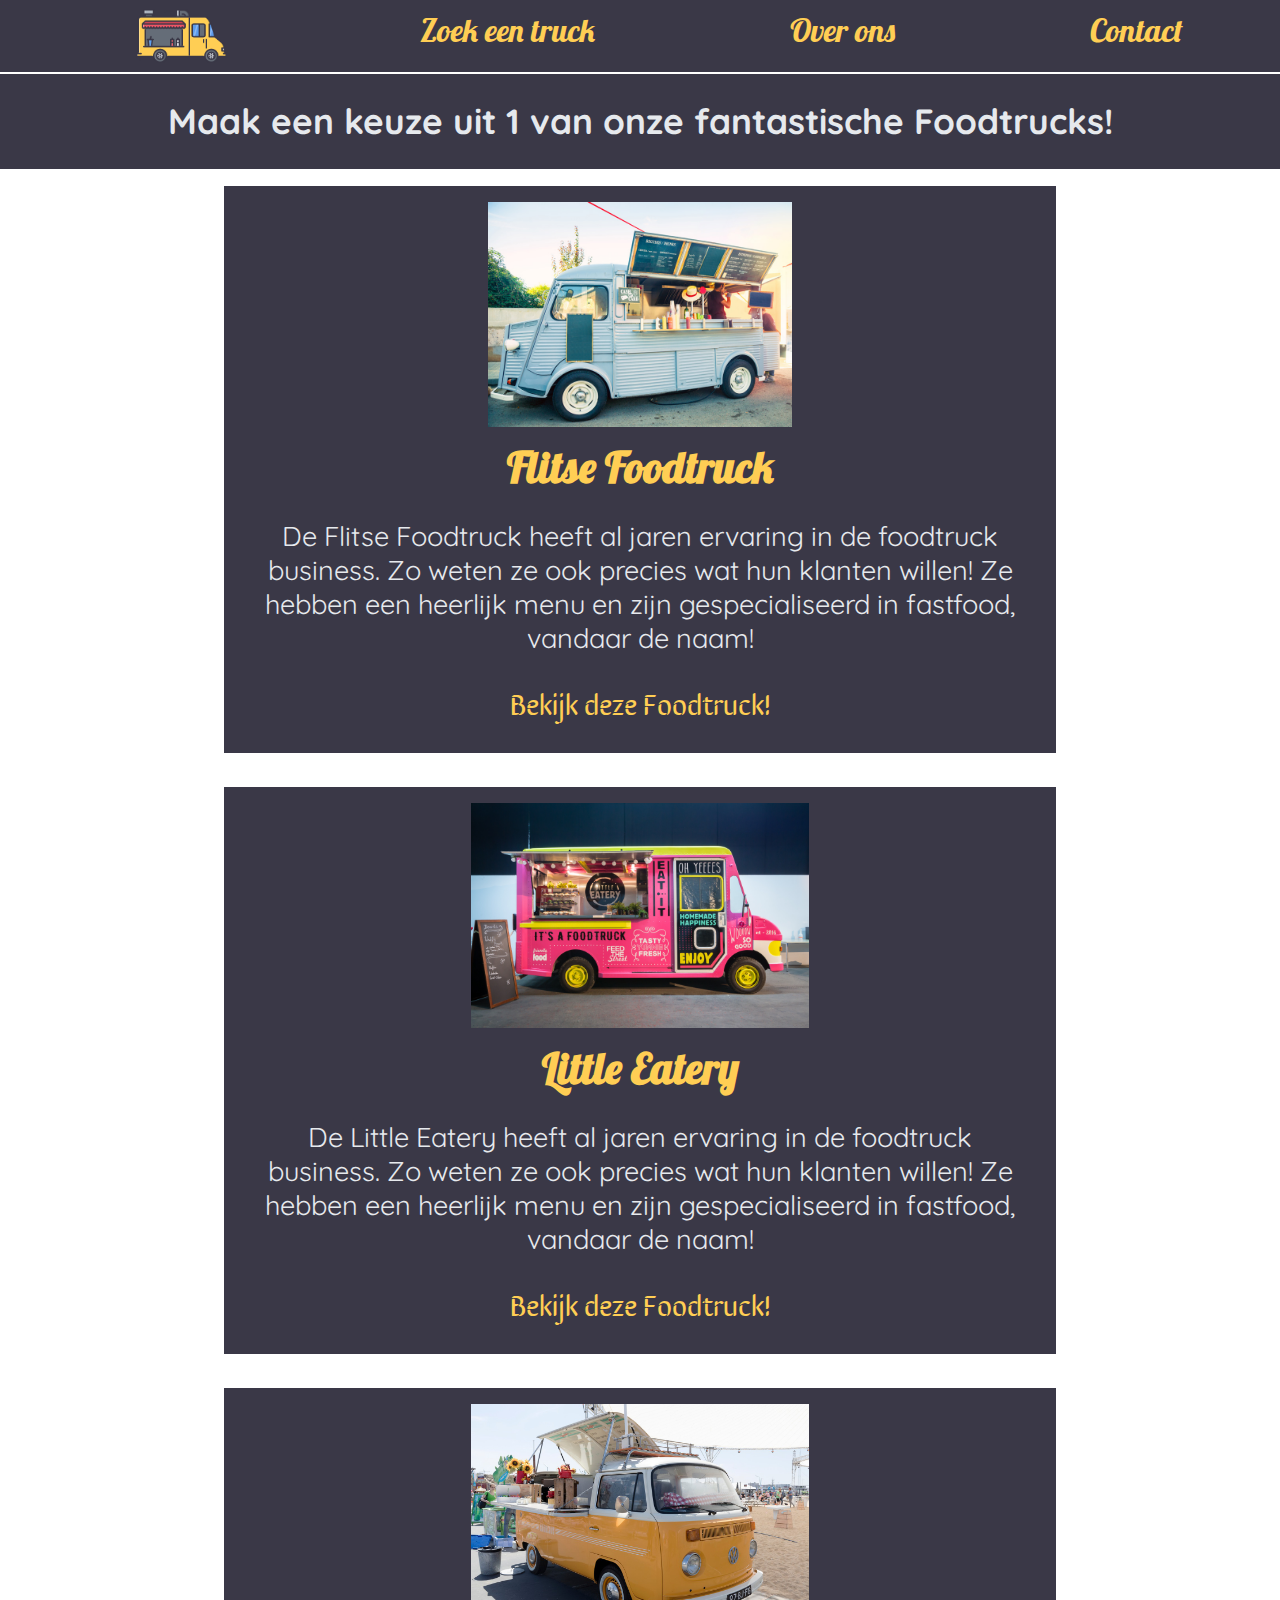
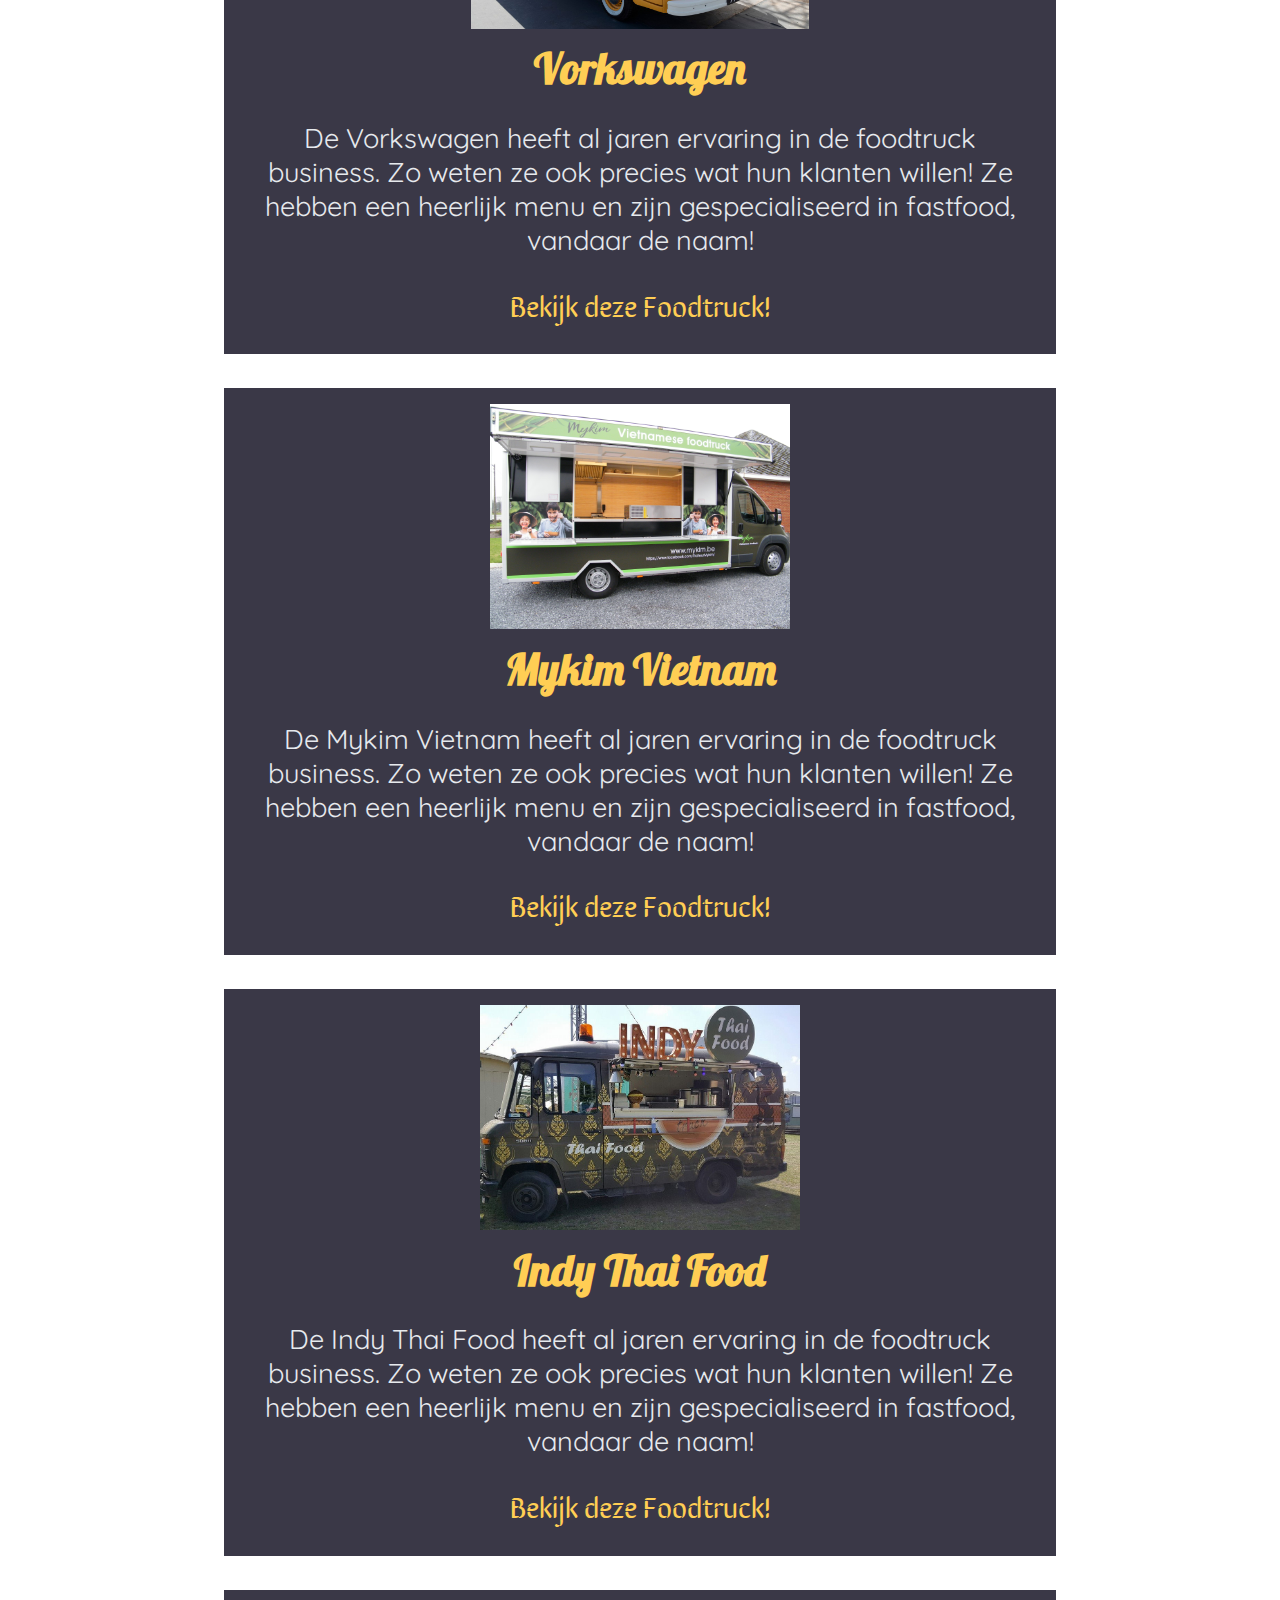
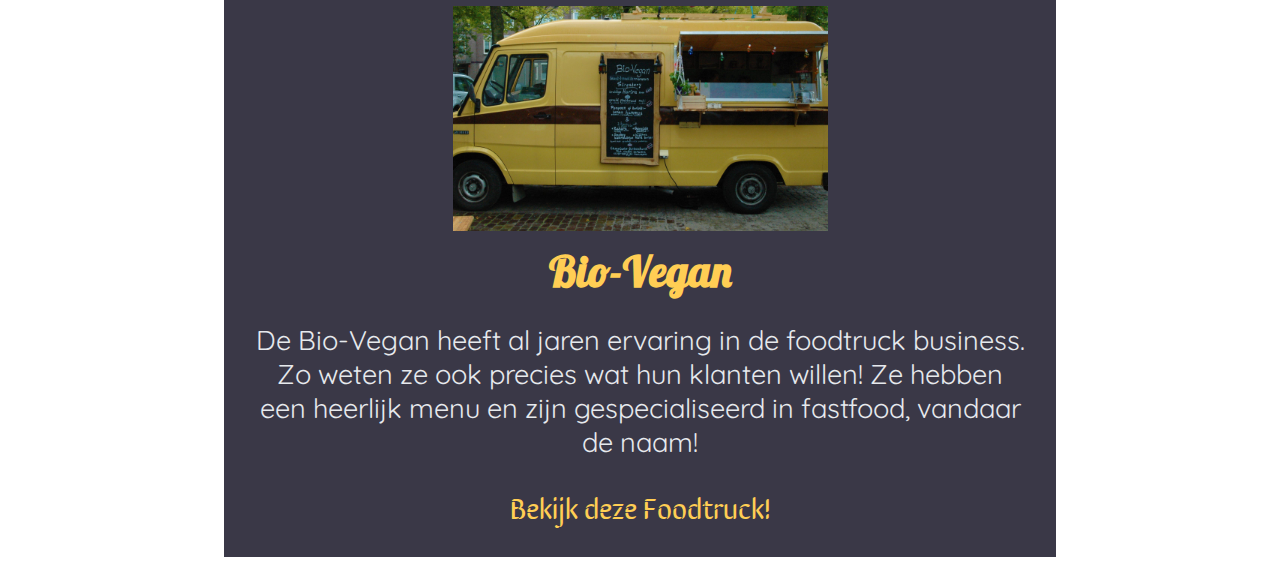
<file: index.html>
<!DOCTYPE html>
<html lang="en">

<head>
    <meta charset="UTF-8">
    <meta name="viewport" content="width=device-width, initial-scale=1.0">
    <title>Responsive nav</title>
    <link rel="stylesheet" href="style2.css">

    <link href="https://fonts.googleapis.com/css?family=Quicksand:400,500,600&display=swap" rel="stylesheet">
    <link href="https://fonts.googleapis.com/css?family=Lobster&display=swap" rel="stylesheet">
    <link href="https://fonts.googleapis.com/css?family=Sirin+Stencil&display=swap" rel="stylesheet">

</head>

<body>
    <header>

        <nav>

            <ul class="flex-container">
                <a href="index.html"><img src="foodtruckart.png" alt="Foodtruck"></a>
                <li><a id="zoek">Zoek een truck</a></li>
                <li><a href="404.html">Over ons</a></li>
                <li><a href="contact.html">Contact</a></li>

            </ul>
        </nav>
    </header>
    <main>
       <input id="sBar" type="text" placeholder="Search..">
        <h1>Maak een keuze uit 1 van onze fantastische Foodtrucks!</h1>
        <section class="flex-container2">


            <article class="flex-article">
                <img id=ft1 src="ft/ft1.jpg" alt="Flitse Foodtruck">
                <h3>Flitse Foodtruck</h3>
                <p id=ft1tekst>De Flitse Foodtruck heeft al jaren ervaring in de foodtruck business. Zo weten ze ook precies wat hun klanten willen! Ze hebben een heerlijk menu en zijn gespecialiseerd in fastfood, vandaar de naam!</p>
                <a href="flitsefoodtruck.html">Bekijk deze Foodtruck!</a>
            </article>


            <article class="flex-article">
                <img id=ft2 src="ft/ft2.jpg" alt="Little Eatery">
                <h3>Little Eatery</h3>
                <p id=ft2tekst>De Little Eatery heeft al jaren ervaring in de foodtruck business. Zo weten ze ook precies wat hun klanten willen! Ze hebben een heerlijk menu en zijn gespecialiseerd in fastfood, vandaar de naam!</p>
                <a href="#">Bekijk deze Foodtruck!</a>
            </article>

            <article class="flex-article">
                <img src="ft/ft3.jpg" alt="Vorkswagen">
                <h3>Vorkswagen</h3>
                <p>De Vorkswagen heeft al jaren ervaring in de foodtruck business. Zo weten ze ook precies wat hun klanten willen! Ze hebben een heerlijk menu en zijn gespecialiseerd in fastfood, vandaar de naam!</p>
                <a href="#">Bekijk deze Foodtruck!</a>
            </article>

            <article class="flex-article">
                <img src="ft/ft4.jpg" alt="Mykim Vietnam">
                <h3>Mykim Vietnam</h3>
                <p>De Mykim Vietnam heeft al jaren ervaring in de foodtruck business. Zo weten ze ook precies wat hun klanten willen! Ze hebben een heerlijk menu en zijn gespecialiseerd in fastfood, vandaar de naam!</p>
                <a href="#">Bekijk deze Foodtruck!</a>
            </article>

            <article class="flex-article">
                <img src="ft/ft5.jpg" alt="Indy Thai Food">
                <h3>Indy Thai Food</h3>
                <p>De Indy Thai Food heeft al jaren ervaring in de foodtruck business. Zo weten ze ook precies wat hun klanten willen! Ze hebben een heerlijk menu en zijn gespecialiseerd in fastfood, vandaar de naam!</p>
                <a href="#">Bekijk deze Foodtruck!</a>
            </article>

            <article class="flex-article">
                <img src="ft/ft6.jpg" alt="Bio-Vegan">
                <h3>Bio-Vegan</h3>
                <p>De Bio-Vegan heeft al jaren ervaring in de foodtruck business. Zo weten ze ook precies wat hun klanten willen! Ze hebben een heerlijk menu en zijn gespecialiseerd in fastfood, vandaar de naam!</p>
                <a href="#">Bekijk deze Foodtruck!</a>
            </article>
        </section>


    </main>

    <footer></footer>
<script src="scripts.js"></script>
</body>

</html>
</file>
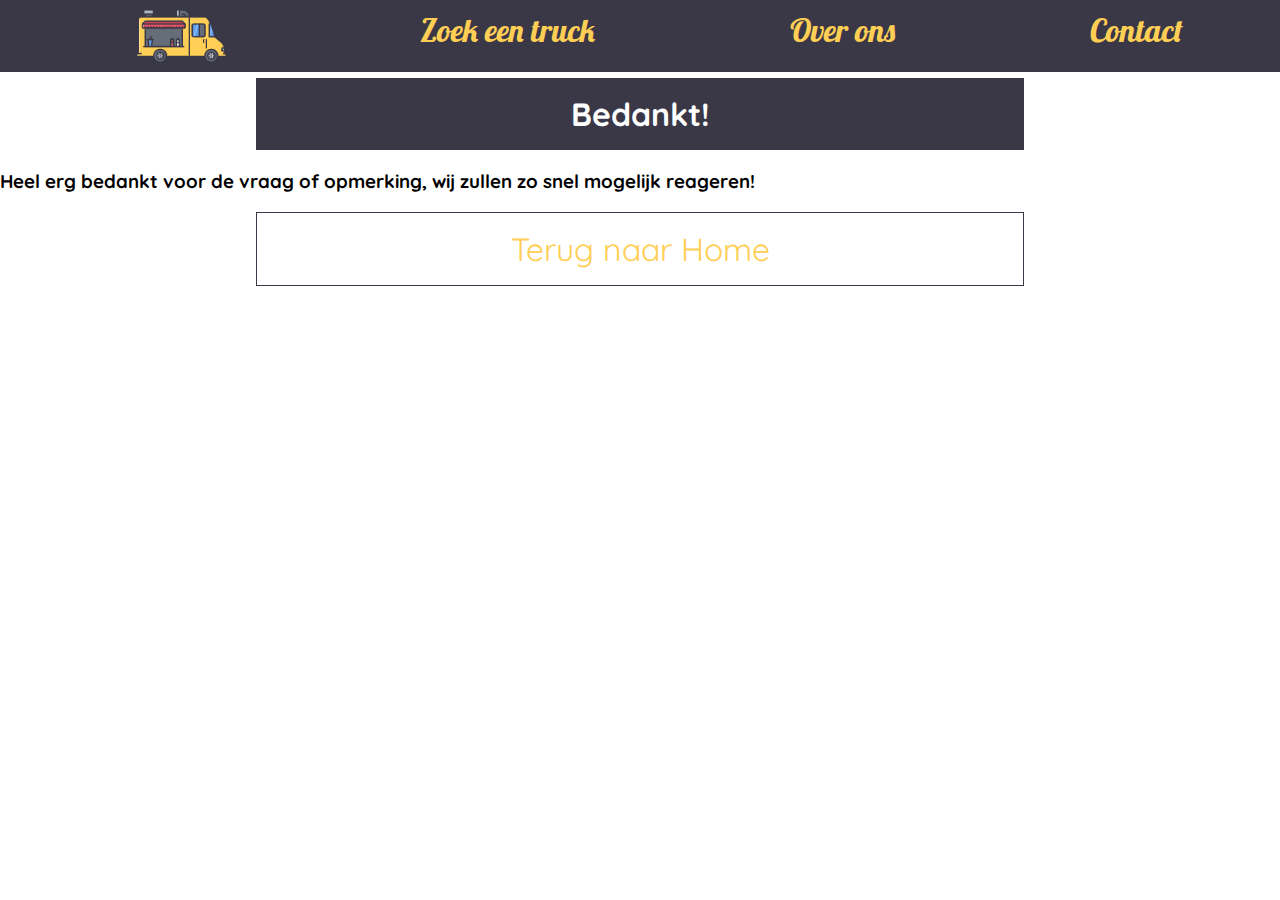
<file: bedankt.html>
<!DOCTYPE html>
<html lang="en">

<head>
    <meta charset="UTF-8">
    <meta name="viewport" content="width=device-width, initial-scale=1.0">
    <title>Responsive nav</title>
    <link rel="stylesheet" href="style2.css">
    <script>
        src = "scripts.js"

    </script>
    <link href="https://fonts.googleapis.com/css?family=Quicksand:400,500,600&display=swap" rel="stylesheet">
    <link href="https://fonts.googleapis.com/css?family=Lobster&display=swap" rel="stylesheet">
    <link href="https://fonts.googleapis.com/css?family=Sirin+Stencil&display=swap" rel="stylesheet">
</head>

<body>
    <header>
        <nav>

            <ul class="flex-container">
                <a href="index.html"><img src="foodtruckart.png" alt="Foodtruck"></a>
                <li><a href="404.html">Zoek een truck</a></li>
                <li><a href="404.html">Over ons</a></li>
                <li><a href="contact.html">Contact</a></li>
            </ul>
        </nav>
    </header>

    <main>

        <h2>Bedankt!</h2>
        <h3>Heel erg bedankt voor de vraag of opmerking, wij zullen zo snel mogelijk reageren!</h3>

        <a class="link" href="index.html">Terug naar Home</a>


    </main>
</file>
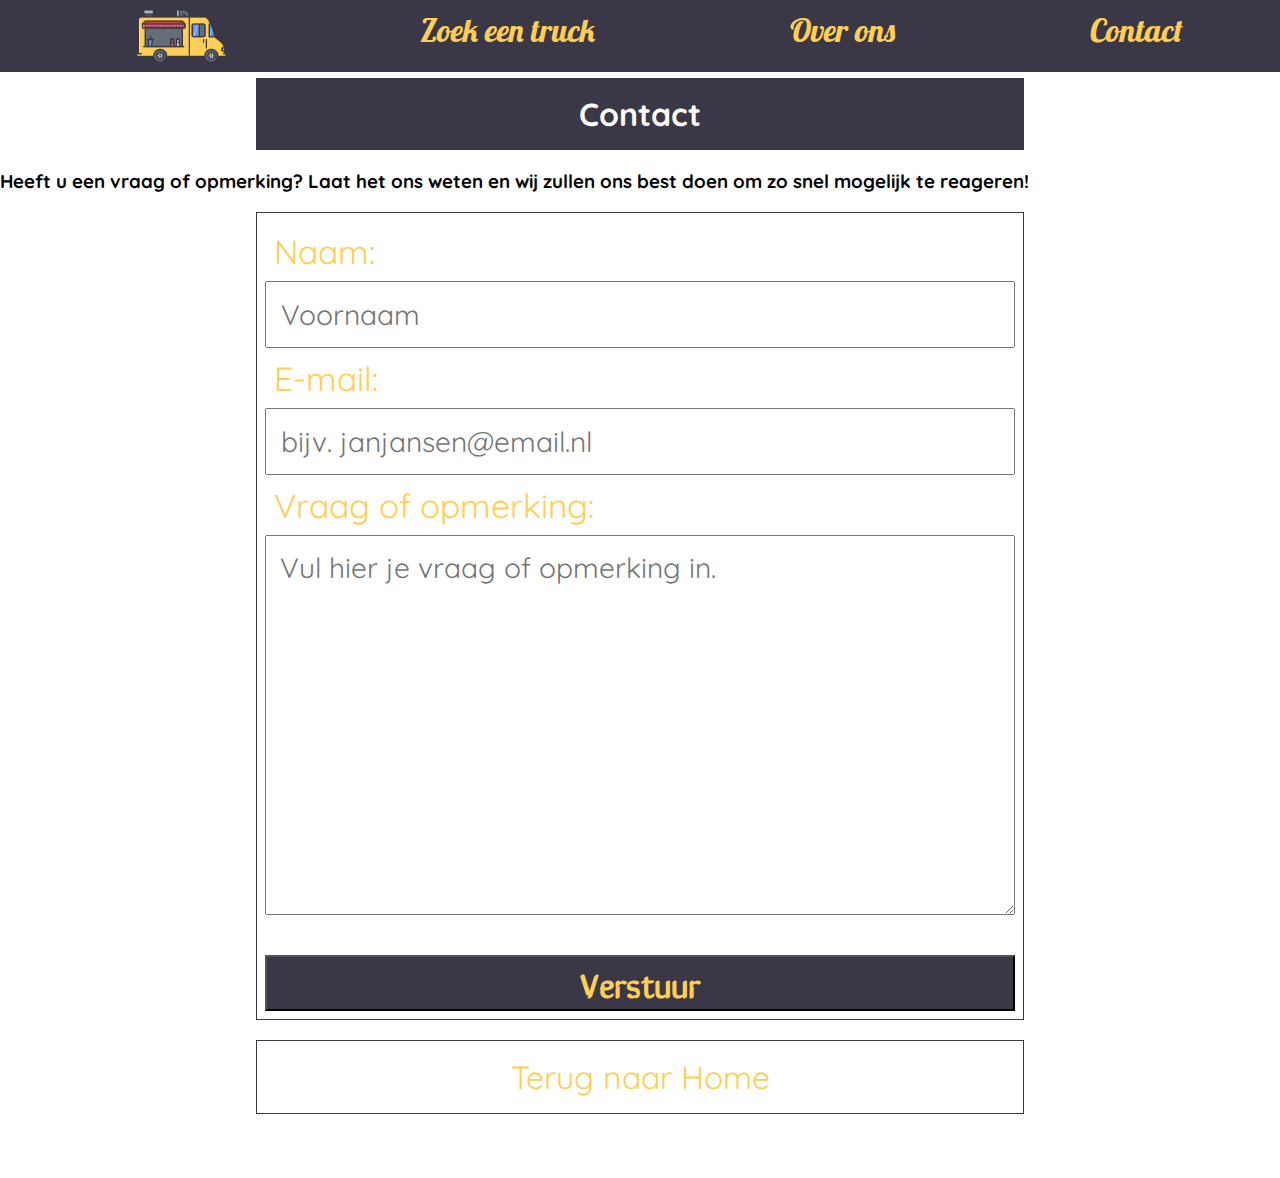
<file: contact.html>
<!DOCTYPE html>
<html lang="en">

<head>
    <meta charset="UTF-8">
    <meta name="viewport" content="width=device-width, initial-scale=1.0">
    <title>Responsive nav</title>
    <link rel="stylesheet" href="style2.css">
    <script>
        src = "scripts.js"

    </script>
    <link href="https://fonts.googleapis.com/css?family=Quicksand:400,500,600&display=swap" rel="stylesheet">
    <link href="https://fonts.googleapis.com/css?family=Lobster&display=swap" rel="stylesheet">
    <link href="https://fonts.googleapis.com/css?family=Sirin+Stencil&display=swap" rel="stylesheet">
</head>

<body>
    <header>
        <nav>

            <ul class="flex-container">
                <a href="index.html"><img src="foodtruckart.png" alt="Foodtruck"></a>
                <li><a href="404.html">Zoek een truck</a></li>
                <li><a href="404.html">Over ons</a></li>
                <li><a href="contact.html">Contact</a></li>
            </ul>
        </nav>
    </header>

    <main>

        <h2>Contact</h2>
        <h3>Heeft u een vraag of opmerking? Laat het ons weten en wij zullen ons best doen om zo snel mogelijk te reageren!</h3>

        <form action="bedankt.html" >
            <label for="naam">Naam:</label>
            <input type="text" name="firstname" placeholder="Voornaam">
            <label for="email">E-mail:</label>

            <input type="text" name="email" placeholder="bijv. janjansen@email.nl">
            <label for="vraag">Vraag of opmerking:</label>
            <textarea name="vraag" id="vraag" placeholder="Vul hier je vraag of opmerking in." cols="30" rows="10"></textarea><br><br>
            <input type="submit" value="Verstuur">
        </form><br>
        <a class="link" href="index.html">Terug naar Home</a>
    </main>
</file>
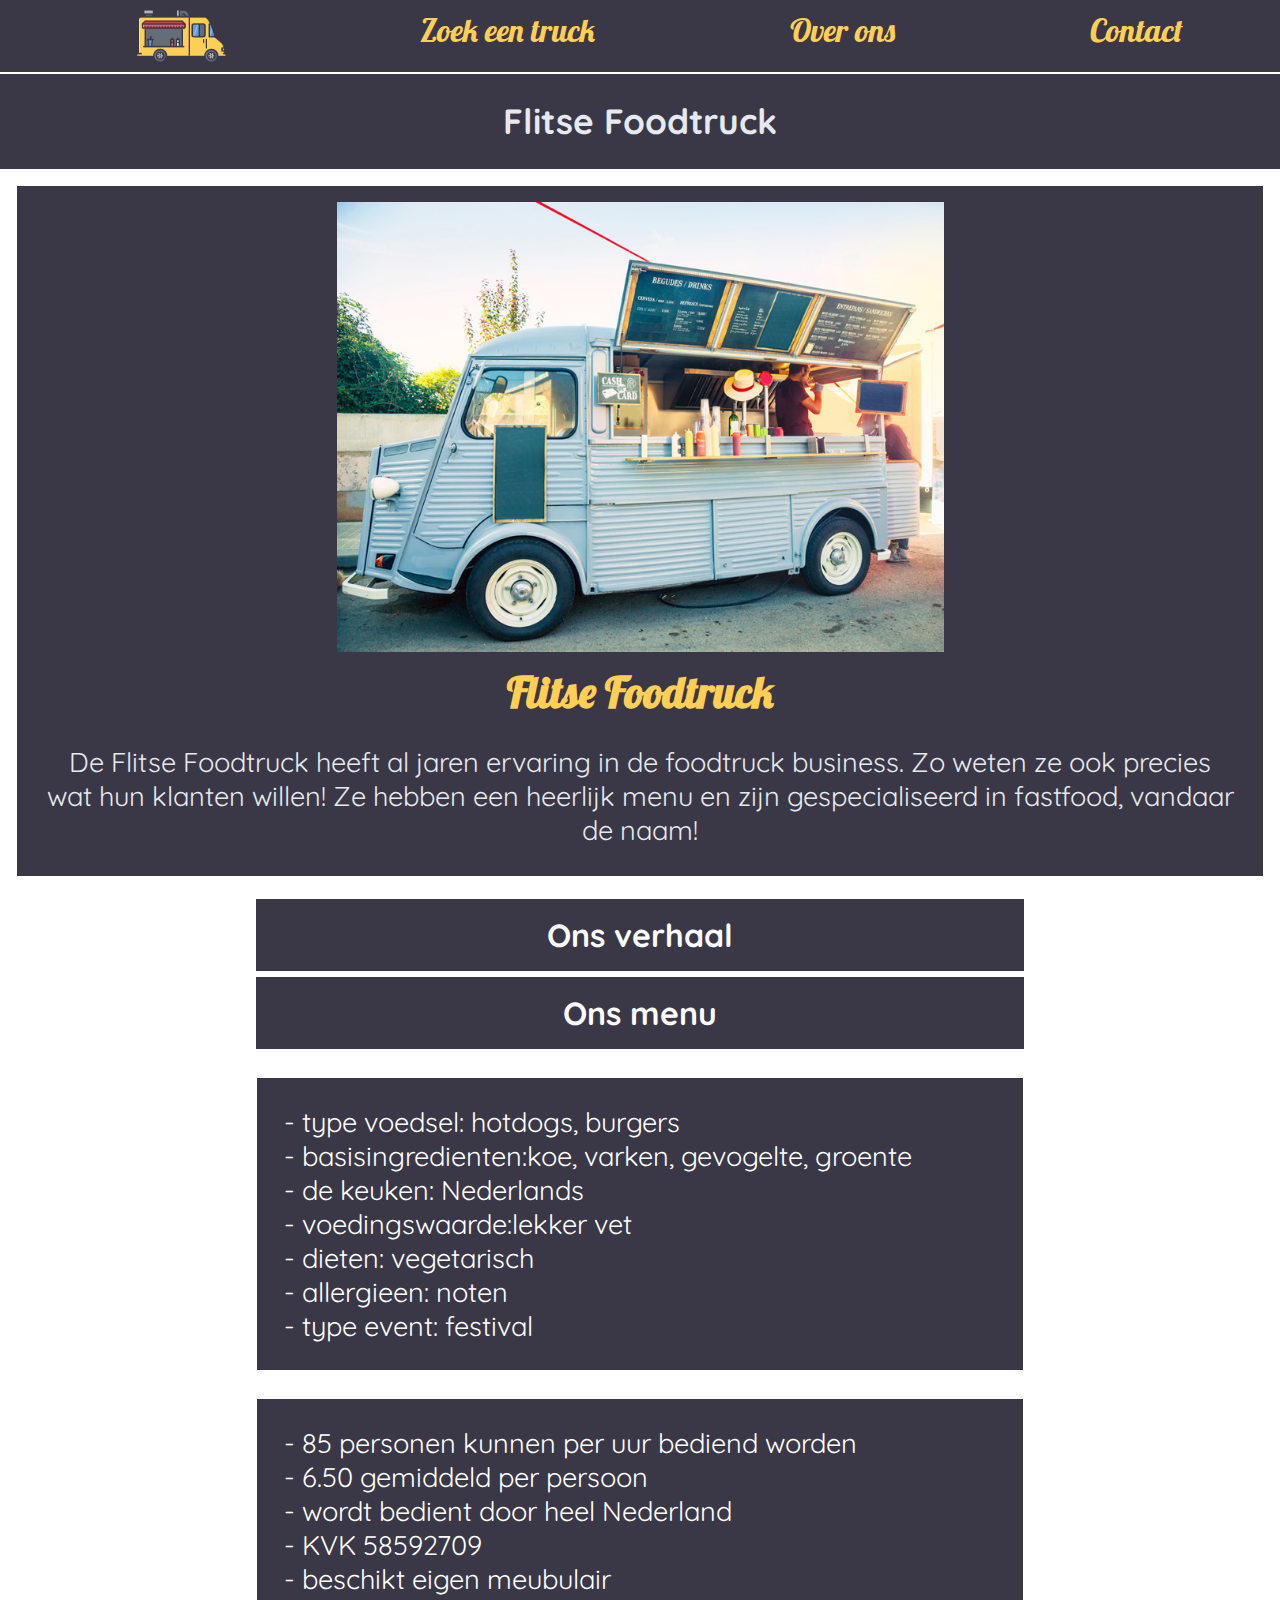
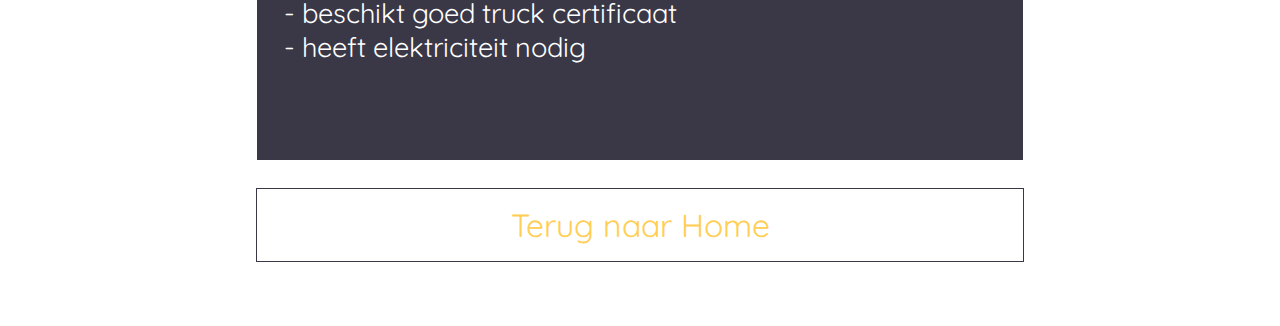
<file: flitsefoodtruck.html>
<!DOCTYPE html>
<html lang="en">

<head>
    <meta charset="UTF-8">
    <meta name="viewport" content="width=device-width, initial-scale=1.0">
    <title>Flitse Foodtruck</title>
    <link rel="stylesheet" href="style2.css">
    <script>
        src = "scripts.js"
    </script>
    <link href="https://fonts.googleapis.com/css?family=Quicksand:400,500,600&display=swap" rel="stylesheet">
    <link href="https://fonts.googleapis.com/css?family=Lobster&display=swap" rel="stylesheet">
    <link href="https://fonts.googleapis.com/css?family=Sirin+Stencil&display=swap" rel="stylesheet">
</head>

<body>
    <header>
        <nav>

            <ul class="flex-container">
                <a href="index.html"><img src="foodtruckart.png" alt="Foodtruck"></a>
                <li><a href="404.html">Zoek een truck</a></li>
                <li><a href="404.html">Over ons</a></li>
                <li><a href="404.html">Contact</a></li>
            </ul>
        </nav>
    </header>
    <h1 class="h1">Flitse Foodtruck</h1>
    <section class="flex-container2">


        <article class="flex-article2">
            <img src="ft/ft1.jpg" alt="Flitse Foodtruck">
            <h3>Flitse Foodtruck</h3>
            <p>De Flitse Foodtruck heeft al jaren ervaring in de foodtruck business. Zo weten ze ook precies wat hun klanten willen! Ze hebben een heerlijk menu en zijn gespecialiseerd in fastfood, vandaar de naam!</p>
        </article>
    </section>

    <h2>Ons verhaal</h2>
    <h2>Ons menu</h2>

    <p class="text">- type voedsel: hotdogs, burgers <br> - basisingredienten:koe, varken, gevogelte, groente <br> - de keuken: Nederlands <br> - voedingswaarde:lekker vet <br> - dieten: vegetarisch <br> - allergieen: noten <br> - type event: festival <br>
    </p>

    <p class="text">
        - 85 personen kunnen per uur bediend worden <br> - 6.50 gemiddeld per persoon <br> - wordt bedient door heel Nederland <br> - KVK 58592709 <br> - beschikt eigen meubulair <br> - beschikt goed truck certificaat <br> - heeft elektriciteit nodig <br>
        <br> <br>
        </p>


        <a class="link" href="index.html">Terug naar Home</a>



</body>

</html>
</file>
<file: style2.css>
/*BODY*/

body {
    font-family: 'Quicksand', sans-serif;
    font-weight: 400;
    margin: 0;
}

/*HEADER*/

header {
    margin: 0;
    background: #3a3847;
}

nav img {
    display: flex;
    min-height: 4vh;
    max-height: 6vh;
    padding: 0;
    margin: 0;
}

nav a {
    font-family: 'Lobster', cursive;
    display: flex;
    color: #ffce54;
    font-size: calc(0.4em + 2vw);
    padding: 1vh;
}

.flex-container {
    display: flex;
    flex-wrap: wrap;
    justify-content: space-around;
    margin-top: 0;
    margin-bottom: 0.2vh;
}

ul a {
    text-decoration: none;
}

ul li {
    list-style-type: none;
    border: solid #3a3847;
    border-width: thin;
}

ul li:hover {
    border-color: #ffce54;
}

/*MAIN*/

h1 {
    text-align: center;
    font-size: calc(1em + 1.5vw);
    color: #e6e9ed;
    background: #3a3847;
    margin: 0;
    padding: 2vw;
}

.flex-container2 {
    display: flex;
    flex-wrap: wrap;
    justify-content: space-around;
}

.flex-article img {
    max-width: 50vw;
    max-height: 25vh;
    margin: 0 auto;
}

.flex-article {
    display: grid;
    padding: 1em;
    margin: 1em;
    max-width: 50em;
    border: solid white;
    border-width: thin;
    background: #3a3847;
}

.flex-article:hover {
    border-color: #ffce54;
    transition: 0.6s;
    background-color: #615332;
}

.flex-article a {
    font-family: 'Sirin Stencil', cursive;
    text-align: center;
    text-decoration: none;
    color: #ffce54;
    font-size: calc(1em + 1vw);
    margin: 0;
    padding: 1vw;
}

.flex-article a:hover {
    font-weight: 600;
}

.flex-article p {
    font-size: calc(0.5em + 1.5vw);
    text-align: center;
    color: #e6e9ed;
    margin: 0;
    padding: 1vw;
}

.flex-article h3 {
    font-family: 'Lobster', cursive;
    text-align: center;
    font-size: calc(1.5em + 1.5vw);
    color: #ffce54;
    margin: 0;
    padding: 1vw;
}

.flex-article2 {
    display: grid;
    padding: 1em;
    margin: 1em;
    max-width: 111em;
    border: solid white;
    border-width: thin;
    background: #3a3847;
}

.flex-article2 p {
    font-size: calc(0.5em + 1.5vw);
    text-align: center;
    color: #e6e9ed;
    margin: 0;
    padding: 1vw;
}

.flex-article2 h3 {
    font-family: 'Lobster', cursive;
    text-align: center;
    font-size: calc(1.5em + 1.5vw);
    color: #ffce54;
    margin: 0;
    padding: 1vw;
}

.flex-article2 img {
    display: flex;
    margin-left: auto;
    margin-right: auto;
    width: 50%;
}

h2 {
    font-size: calc(0.8em + 1.5vw);
    color: white;
    text-align: center;
    padding: 0.5em;
    margin: 0.5vw;
    margin-left: 20vw;
    margin-right: 20vw;
    background: #3a3847;

}

.text {
    font-size: calc(0.5em + 1.5vw);
    padding: 1em;
    margin-left: 20vw;
    margin-right: 20vw;
    border: solid white;
    border-width: thin;
    background-color: #3a3847;
    color: white;

}

.link {
    display: block;
    text-align: center;
    text-decoration: none;
    font-size: calc(0.8em + 1.5vw);
    margin-left: 20vw;
    margin-right: 20vw;
    margin-bottom: 5vw;
    color: #ffce54;
    padding: 0.5em;
    border: solid white;
    border-width: thin;
    border-color: #3a3847;
}

article>h3 {
    text-align: center;
    font-size: calc(0.4em + 1.5vw);
    color: white;

}

/*FORMS*/

form {
    display:grid;
    margin-left: 20vw;
    margin-right: 20vw;
    color: #ffce54;
    padding: 0.5em;
    border: solid;
    border-width: thin;
    border-color: #3a3847;
    min-height: 50vh;
    background-color: white;
}

#vraag {
    font-family: 'Quicksand', sans-serif;
    font-weight: 400;
    color: gray;
    padding: 0.5em;
}

form [placeholder] {
  font-family: 'Quicksand', sans-serif;
    font-weight: 400;
    color: gray;
    padding: 0.5em;
    font-size: calc(0.8em + 1.2vw);
}

label {
    padding: 1vh;
    font-size: calc(0.9em + 1.5vw);
}

input[type=submit] {
    font-size: calc(0.9em + 1.5vw);
    font-family: 'Sirin Stencil', cursive;
    font-weight: 700;
    color:#ffce54;
    background-color: #3a3847;
}

input[type=submit]:hover {
    transition: 0.6s;
    background-color: #615332;
}

html {
    background-image: url("https://images.all-free-download.com/images/graphicthumb/dark_ornate_floral_seamless_pattern_vector_542457.jpg");
    background-repeat: repeat-xy;
}


.show-search {
    margin-top: 2em;
    transition: 0.4s;
}
#sBar {
    display: none;
    font-family: 'Quicksand', sans-serif;
    font-weight: 400;
    color: gray;
    padding: 0.5em;
    font-size: calc(0.8em + 1.2vw);
}
</file>
